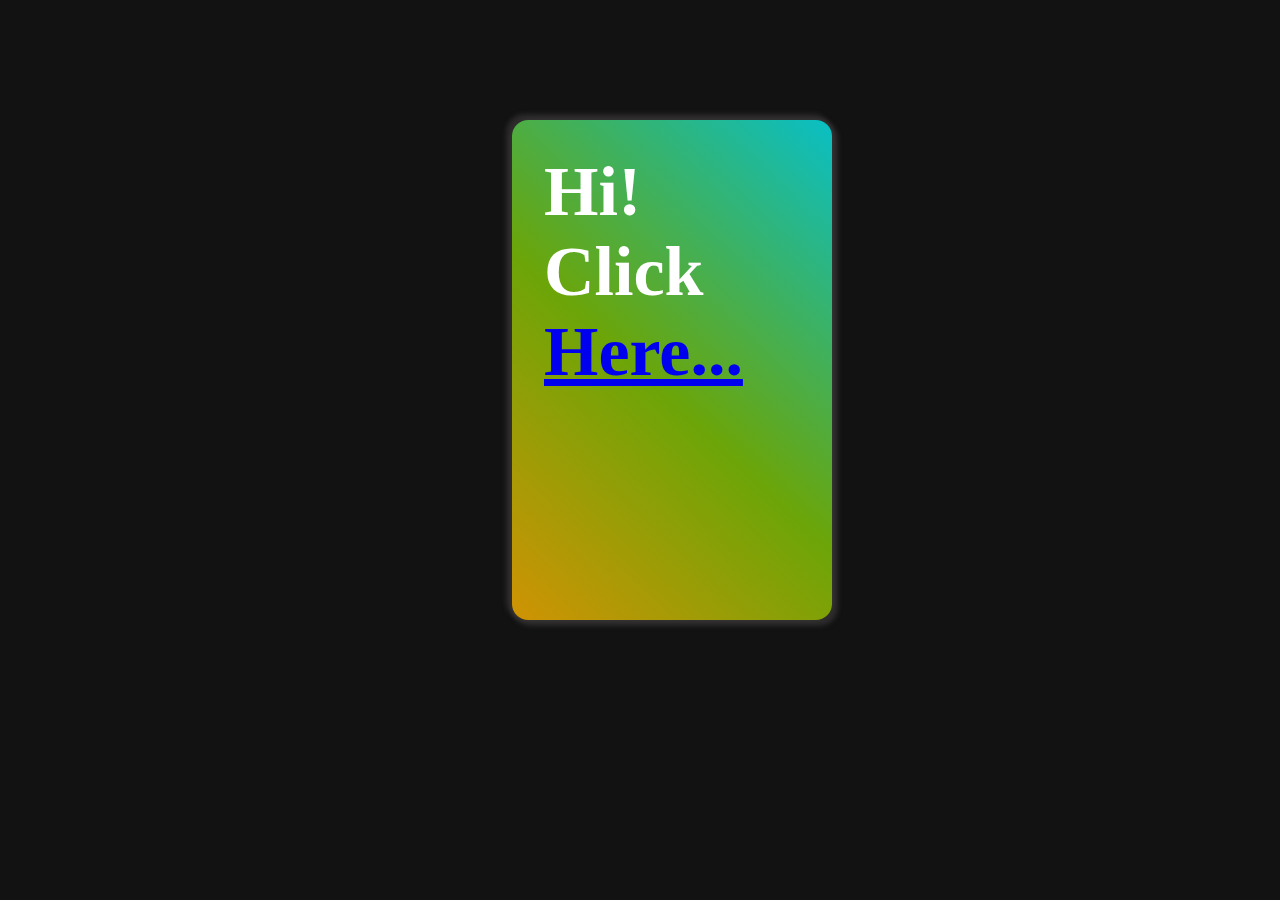
<file: 3D_Rotate_Card/file_1/index.html>
<!DOCTYPE html>
<html lang="en">
<head>
    <meta charset="UTF-8">
    <meta name="viewport" content="width=device-width, initial-scale=1.0">
    <title>3D_Card_Rotate</title>
    <link rel="stylesheet" href="style.css">
</head>
<body>
    <div class="card">
        <div class="card-side front">
            <div class="letter">Hi! Click <a href="#">Here...</a></div>
        </div>
        <div class="card-side back">
            <div class="letter">Cick Card Outside</div>
        </div>
    </div>    
</body>
</html>
</file>
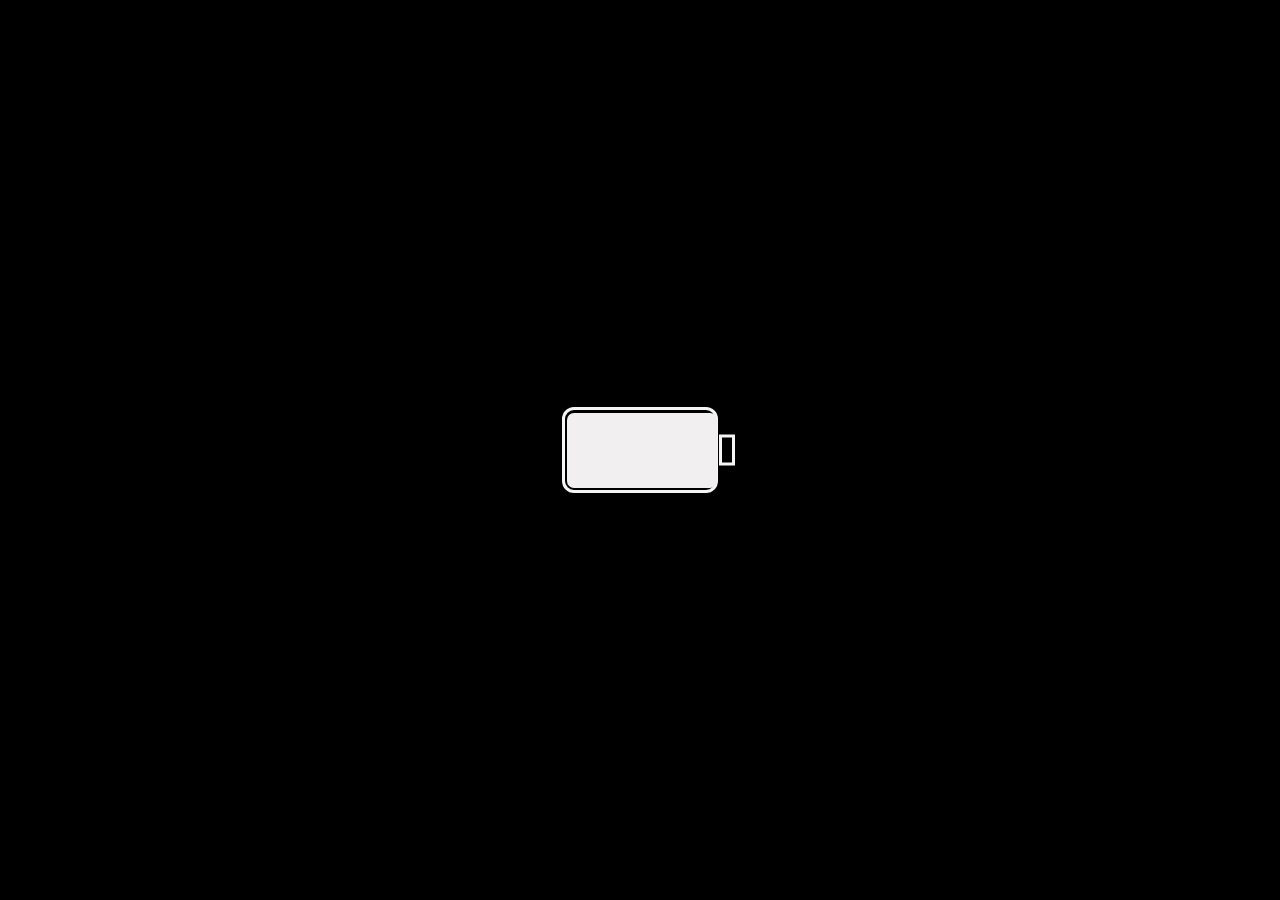
<file: battery files/file1/index.html>
<!DOCTYPE html>
<html lang="en">

<head>
    <meta charset="UTF-8">
    <meta name="viewport" content="width=device-width, initial-scale=1.0">
    <title>Battery Charging Animation</title>
    <link rel="stylesheet" href="style.css">
</head>

<body>
    <div class="main">
        <div class="main-outer">
            <div class="box"></div>
        </div>
    </div>
</body>

</html>
</file>
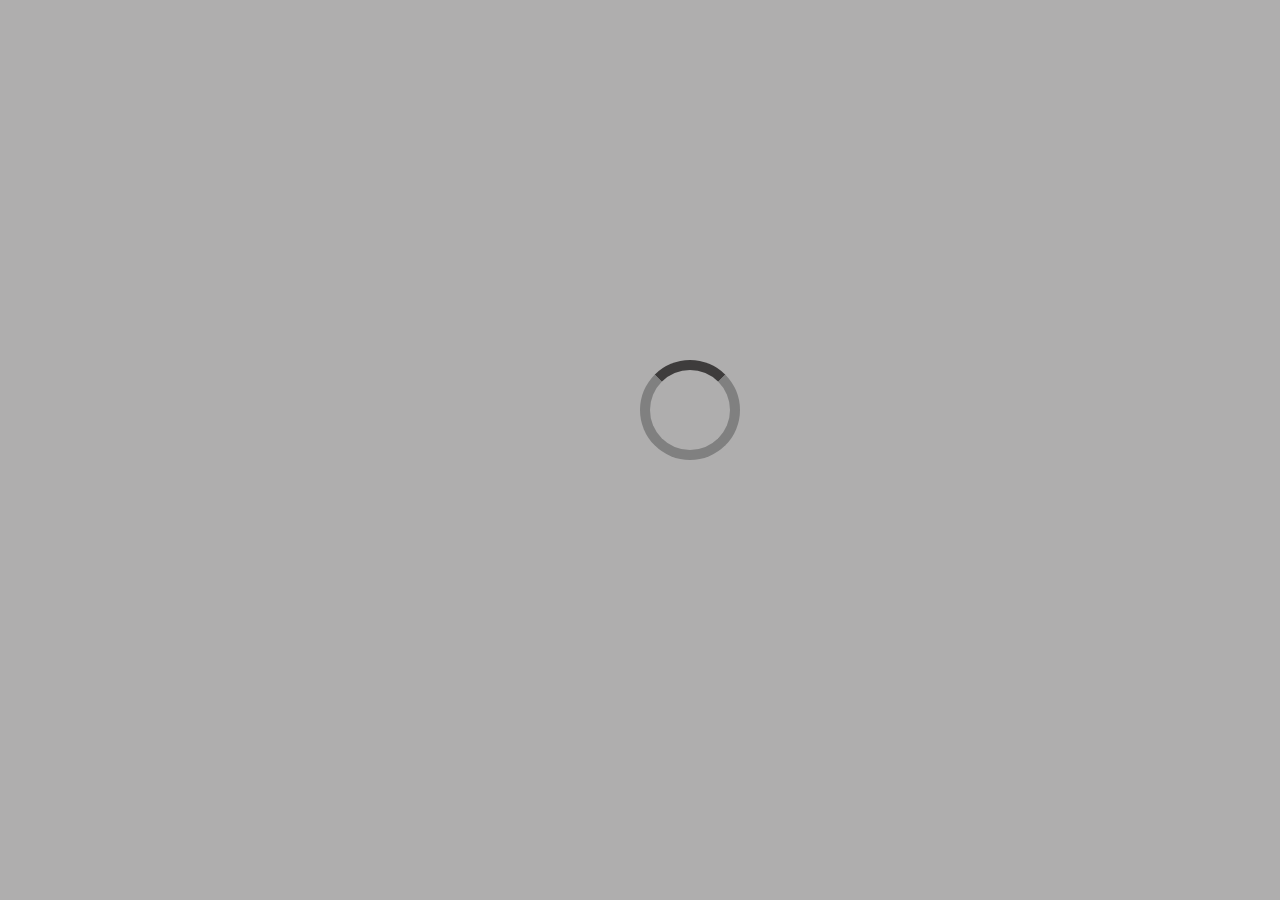
<file: loading icon files/file1/loader.html>
<!DOCTYPE html>
<html lang="en">
<head>
    <meta charset="UTF-8">
    <meta name="viewport" content="width=device-width, initial-scale=1.0">
    <title>Loader</title>
    <link rel="stylesheet" href="style.css">
</head>
<body>
    <div class="loader"></div>
</body>
</html>
</file>
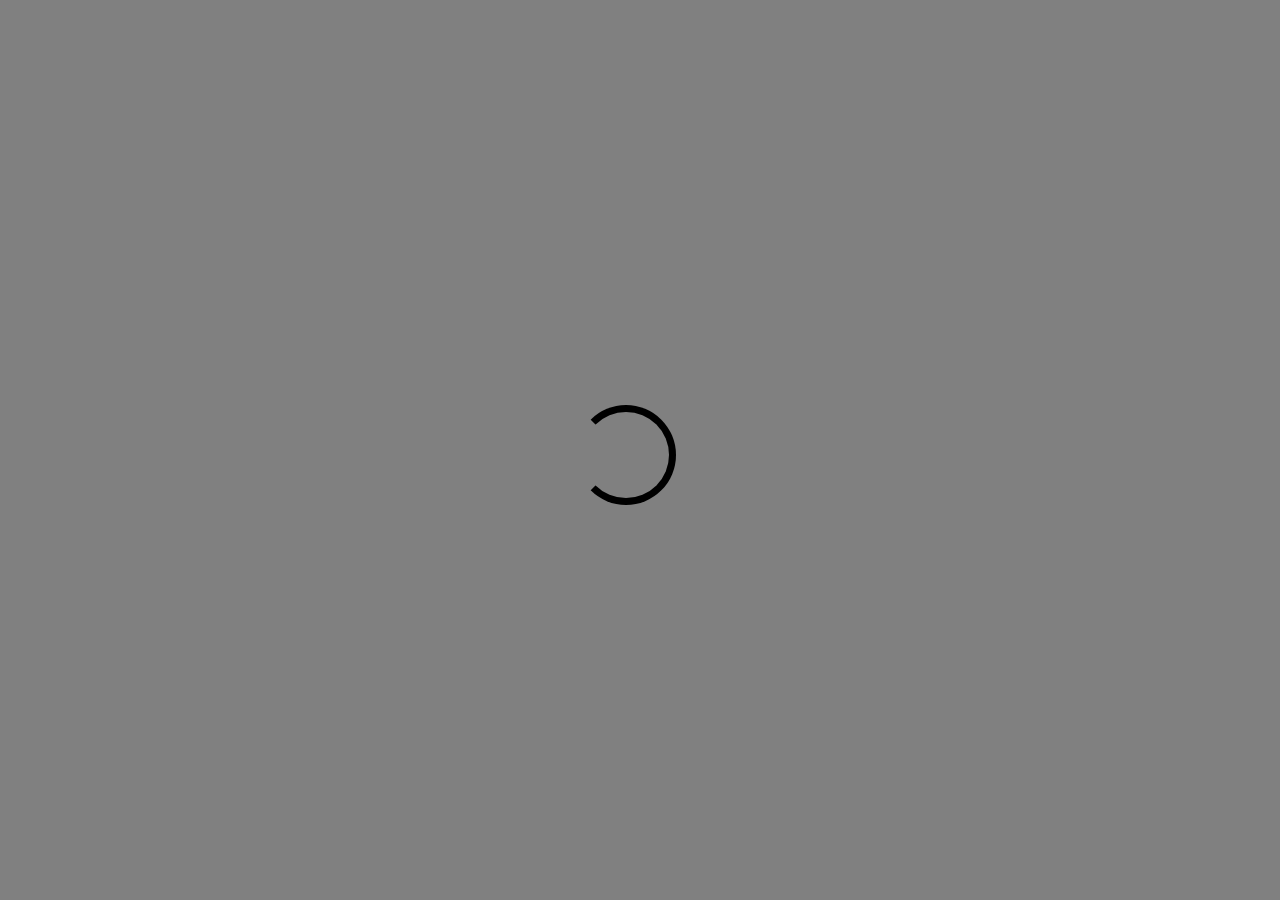
<file: loading icon files/file2/loader2.html>
<!DOCTYPE html>
<html lang="en">
<head>
    <meta charset="UTF-8">
    <meta name="viewport" content="width=device-width, initial-scale=1.0">
    <title>Loader 2</title>
    <link rel="stylesheet" href="style2.css">
</head>
<body>
    <div id="loader"></div>
</body>
</html>
</file>
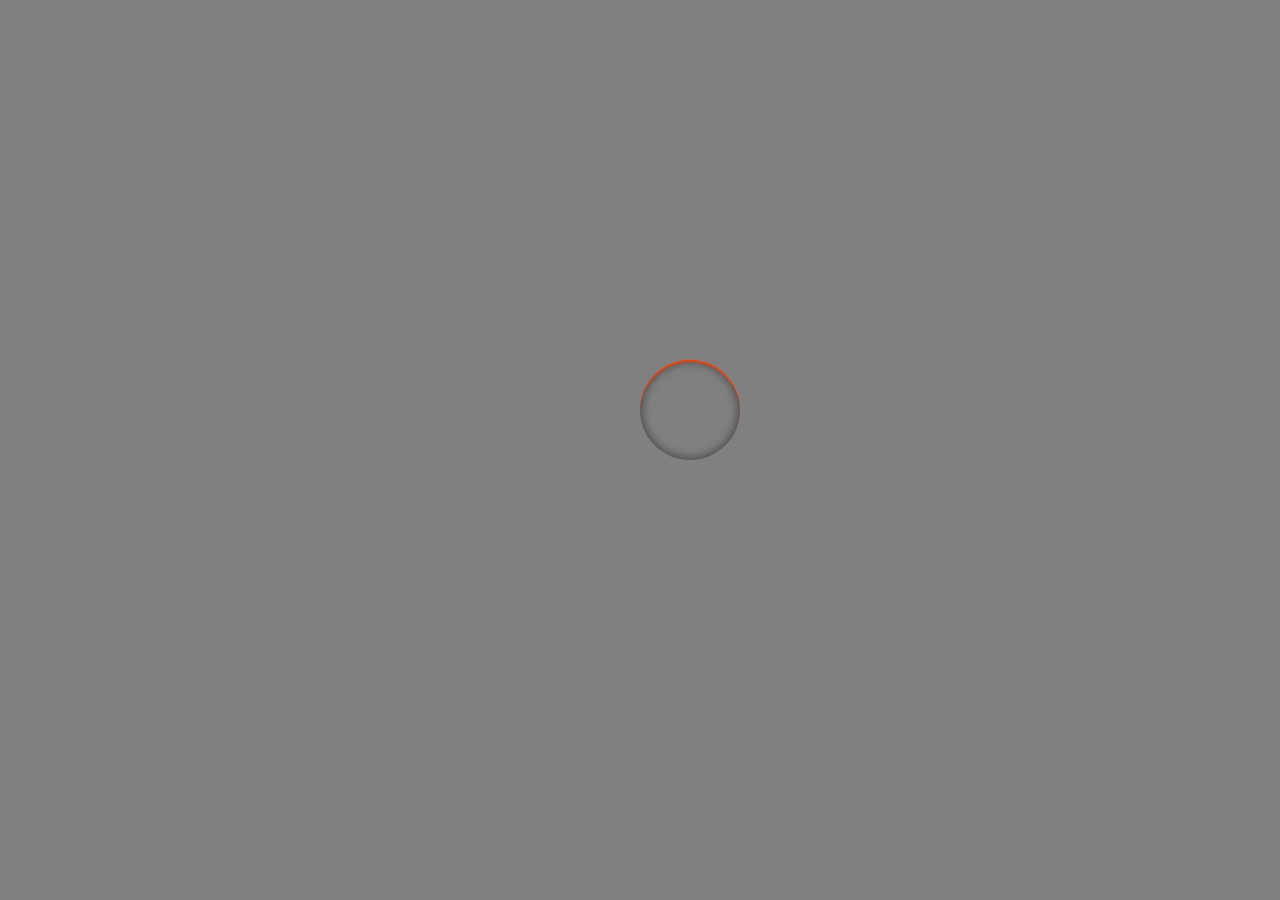
<file: loading icon files/file4/loader4.html>
<!DOCTYPE html>
<html lang="en">
<head>
    <meta charset="UTF-8">
    <meta name="viewport" content="width=device-width, initial-scale=1.0">
    <title>Loader</title>
    <link rel="stylesheet" href="loader-style4.css">
</head>
<body>
    <div class="loader"></div>
</body>
</html>
</file>
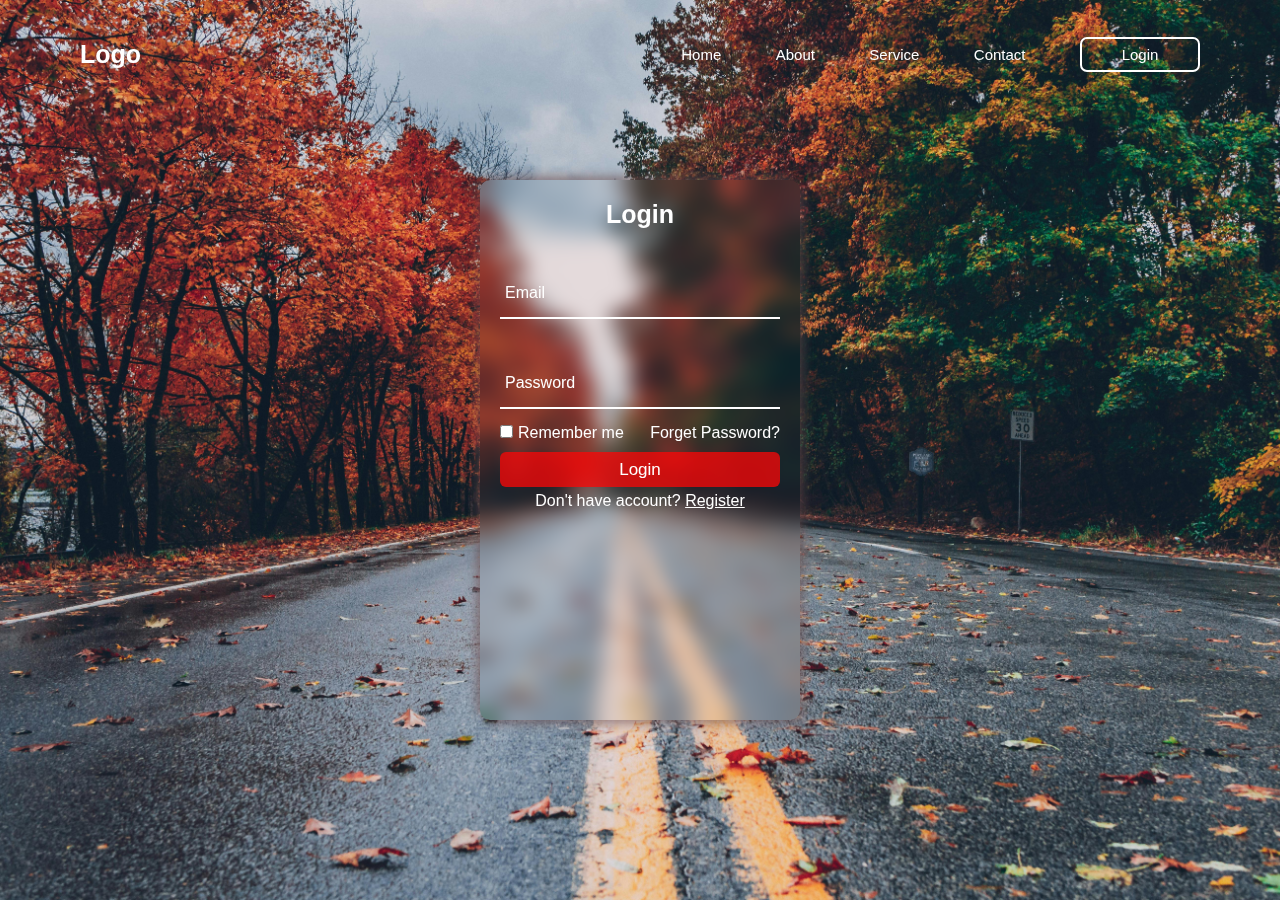
<file: login form files/file2/login2.html>
<!DOCTYPE html>
<html lang="en">

<head>
    <meta charset="UTF-8">
    <meta name="viewport" content="width=device-width, initial-scale=1.0">
    <title>Login Page</title>
    <link rel="stylesheet" href="https://cdnjs.cloudflare.com/ajax/libs/font-awesome/6.5.1/css/all.min.css"
        integrity="sha512-DTOQO9RWCH3ppGqcWaEA1BIZOC6xxalwEsw9c2QQeAIftl+Vegovlnee1c9QX4TctnWMn13TZye+giMm8e2LwA=="
        crossorigin="anonymous" referrerpolicy="no-referrer" />
    <link rel="stylesheet" href="login-style2.css">
</head>

<body>
    <header>
        <h2 class="logo">Logo</h2>
        <nav class="navigation">
            <a href="#">Home</a>
            <a href="#">About</a>
            <a href="#">Service</a>
            <a href="#">Contact</a>

            <button class="login-btn">Login</button>
        </nav>
    </header>

    <div class="wrapper">
        <span class="wrapper-close">
            <i class="fa-solid fa-xmark"></i>
        </span>
        <div class="form-box-login">
            <h2>Login</h2>
            <form action="">
                <div class="input-box">
                    <span class="icon">
                        <i class="fa-solid fa-envelope"></i>
                    </span>
                    <input type="email" required>
                    <label>Email</label>
                </div>

                <div class="input-box">
                    <span class="icon">
                        <i class="fa-solid fa-lock"></i>
                    </span>
                    <input type="password" required>
                    <label>Password</label>
                </div>

                <div class="remember-forget">
                    <label><input type="checkbox">Remember me</label>
                    <a href="#">Forget Password?</a>
                </div>

                <button class="login-register">Login</button>

                <div class="register-box">
                    <p>Don't have account? <a href="#">Register</a></p>
                </div>

            </form>
        </div>
    </div>
</body>

</html>
</file>
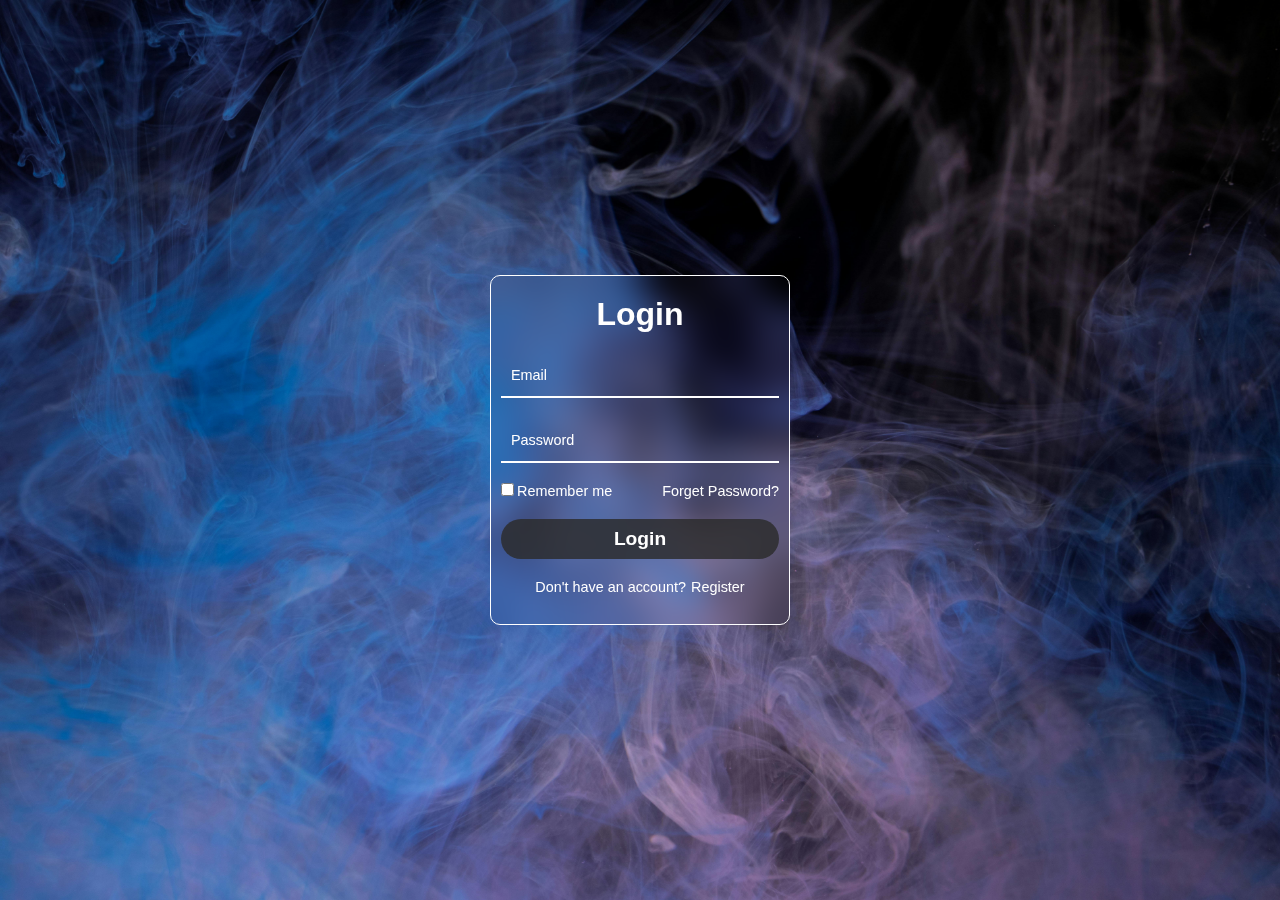
<file: login form files/file3/animatiotion-login.html>
<!DOCTYPE html>
<html lang="en">

<head>
    <meta charset="UTF-8">
    <meta name="viewport" content="width=device-width, initial-scale=1.0">
    <title>Animatiotion Login</title>
    <link rel="stylesheet" href="https://cdnjs.cloudflare.com/ajax/libs/font-awesome/6.5.1/css/all.min.css"
        integrity="sha512-DTOQO9RWCH3ppGqcWaEA1BIZOC6xxalwEsw9c2QQeAIftl+Vegovlnee1c9QX4TctnWMn13TZye+giMm8e2LwA=="
        crossorigin="anonymous" referrerpolicy="no-referrer" />
    <link rel="stylesheet" href="animatiotion-login.css">
</head>

<body>
    <div class="wrapper">
        <div class="login form-box">
            <form action="">
                <h2>Login</h2>
                <div class="input-box">
                    <span class="icon">
                        <i class="fa-solid fa-user"></i>
                    </span>
                    <input type="email" required>
                    <label for="">Email</label>
                </div>


                <div class="input-box">
                    <span class="icon">
                        <i class="fa-solid fa-lock"></i>
                    </span>
                    <input type="password" required>
                    <label for="">Password</label>
                </div>

                <div class="remember-forget">
                    <label><input type="checkbox">Remember me</label>
                    <a href="#">Forget Password?</a>
                </div>

                <button type="button">Login</button>

                <div class="register-link">
                    <p>Don't have an account?<a href="#">Register</a></p>
                </div>
            </form>
        </div>

    </div>
</body>

</html>
</file>
<file: 3D_Rotate_Card/file_1/style.css>
* {
  margin: 0;
  padding: 0;
  box-sizing: border-box;
}

body {
    background-color: rgb(18, 18, 18);
}

.card {
  position: relative;
  left: 40%;
  height: 600px;
  max-width: 400px;
  margin-top: 120px;
  background: none;
  perspective: 800px;
}

.card-side {
  height: 500px;
  position: absolute;
  top: 0;
  left: 0;
  width: 80%;
  padding: 32px;
  color: #fff;
  border-radius: 16px;
  box-shadow: 3px 3px 5px 3px #514e4e6d, -3px -3px 5px 3px #514e4e6d;
  backface-visibility: hidden;
  transition: all 0.8s ease;
}

.card-side.front {
  background-image: linear-gradient(
    43deg,
    #d09304 0%,
    #6ca508 46%,
    #09bfc5 100%
  );
}

.card-side.back {
  background-image: linear-gradient(160deg, #6414c5 0%, #cd0e61 100%);
  transform: rotateY(-180deg);
}

.letter {
  font-size: 70px;
  font-weight: 700;
}

.card:hover .card-side.back {
  transform: rotateY(0deg);
}

.card:hover .card-side.front {
  transform: rotateY(180deg);
}
</file>
<file: battery files/file1/style.css>
* {
    margin: 0;
    padding: 0;
}

.main {
    background: black;
    height: 100vh;
    width: 100%;
    display: flex;
    justify-content: center;
    align-items: center;
}

.box {
    width: 150px;
    height: 80px;
    border: 3px solid whitesmoke;
    border-radius: 12px;
    position: relative;
}

.box:before {
    content: "";
    position: absolute;
    top: 50%;
    right: -10px;
    transform: translate(10px, -50%);
    height: 25px;
    width: 10px;
    background-color: transparent;
    border: 3px solid whitesmoke;
}

.box:after {
    content: "";
    position: absolute;
    background-color: #f1efef;
    border-radius: 7px;
    top: 2.5px;
    left: 2px;
    height: 75px;
    width: 100%;
    animation: level 5s linear infinite;
}

@keyframes level {
    0%{
        width: 0%;
        background: red;
    }
    25%{
        width: 25%;
        background: orange;
    }
    50%{
        width: 50%;
        background: yellow;
    }
    75%{
        width: 75%;
        background: #d7fc03;
    }
    100%{
        width: 100%;
        background: green;
    }
}
</file>
<file: loading icon files/file1/style.css>
*{
    padding: 0;
    margin: 0;
    box-sizing: border-box;
    background: rgb(175, 174, 174);
}

.loader{
    height: 100px;
    width: 100px;
    position: absolute;
    top: 40%;
    left: 50%;
    border: 10px solid grey;
    border-top: 10px solid rgb(62, 60, 60);
    border-radius: 50%;
    animation: loader 3s linear 0s infinite forwards;
}
@keyframes loader {
    0%{
        transform: rotate(0);
    }
    100%{
        transform: rotate(360deg);
    }
}
</file>
<file: loading icon files/file2/style2.css>
* {
  margin: 0;
  padding: 0;
  box-sizing: border-box;
  background: grey;
}

#loader {
    height: 100px;
    width: 100px;
    border: 7px solid black;
    border-radius: 50%;
    border-left-color:transparent;
    position: absolute;
    top: 45%;
    left: 45%;
    animation: loader 1s linear 0s infinite forwards;
}



@keyframes loader {
    0%{
        transform: rotate(0deg);
    }
    100%{
        transform: rotate(360deg);
    }
}
</file>
<file: loading icon files/file4/loader-style4.css>
body {
  margin: 0;
  padding: 0;
  background-color: grey;
}

.loader {
    height: 100px;
    width: 100px;
    background: transparent;
    position: relative;
    left: 50vw;
    top: 40vh;

}

.loader::before, .loader::after {
    content: "";
    position: absolute;
    border-radius: 50%;
    inset:0;
    box-shadow: 0 0 10px 2px rgba(0, 0, 0, 0.429) inset;
    
}

.loader:after {
    box-shadow: 0 2px 0 #FF3D00 inset;
    animation: rotate 2s linear infinite;
  }
  
  @keyframes rotate {
    0% {  transform: rotate(0)}
    100% { transform: rotate(360deg)}
  }
</file>
<file: login form files/file2/login-style2.css>
* {
  margin: 0;
  padding: 0;
  font-family: Arial, Helvetica, sans-serif;
  box-sizing: border-box;
  color: white;
}

body {
  display: flex;
  flex-wrap: wrap;
  align-items: center;
  justify-content: center;
  background-image: url(Concrete-Road-Between-Trees.jpg);
  background-position: center;
  background-size: cover;
  background-repeat: no-repeat;
  min-height: 100vh;
}

header {
  height: 12vh;
  width: 100vw;
  display: flex;
  flex-wrap: wrap;
  align-items: center;
  justify-content: space-between;
  position: fixed;
  top: 0;
  left: 0;
  padding: 0 80px;
  z-index: 3;
}

.logo {
  font-size: 25px;
  user-select: none;
}

.navigation a {
  text-decoration: none;
  margin-left: 50px;
  font-size: 15px;
  font-weight: 500;
  position: relative;
}

.navigation a::after {
  content: "";
  position: absolute;
  height: 4px;
  width: 65px;
  background-color: white;
  left: -6px;
  top: 22px;
  border-radius: 5px;
  transform-origin: right;
  transform: scaleX(0);
  transition: transform 0.5s;
}

.navigation a:hover::after {
  transform: scaleX(1);
  transform-origin: left;
}

.navigation .login-btn {
  margin-left: 50px;
  font-size: 20px;
  outline: none;
  border: none;
  background-color: transparent;
  width: 120px;
  height: 35px;
  border: 2px solid white;
  border-radius: 7px;
  font-size: 15px;
  font-weight: 500;
  cursor: pointer;
  transition: 0.6s;
}

.login-btn:hover {
  background-color: white;
  color: black;
}

.wrapper {
  width: 25vw;
  height: 60vh;
  backdrop-filter: blur(10px);
  border-radius: 10px;
  box-shadow: 5px 5px 10px #6a4a4a7a, -5px -5px 10px #6a4a4a7a;
  padding: 20px;
  position: relative;
  overflow: hidden;
}

.wrapper-close{
  position: absolute;
  top: 0;
  right: 0;
  font-size: 25px;
  padding: 0 5px;
  background-color: #fb0606c1;
  border-bottom-left-radius: 10px;  
}

.form-box-login h2 {
  font-size: 25px;
  text-align: center;
}

.input-box {
  width: 100%;
  height: 50px;
  position: relative;
  border-bottom: 2px solid white;
  margin: 40px 0;
}

.icon {
  position: absolute;
  right: 13px;
  top: 15px;
  font-size: 20px;
}

.input-box input {
  width: 100%;
  height: 50px;
  background-color: transparent;
  border: none;
  outline: none;
  color: white;
  padding: 0 50px 0 5px;
  font-size: 17px;
  font-weight: 500;
}

.input-box label {
  position: absolute;
  top: 50%;
  left: 5px;
  transform: translateY(-50%);
  pointer-events: none;
}

.input-box input:focus ~ label,
.input-box input:valid ~ label {
  top: -5px;
  transition: top 0.5s;
}

.remember-forget {
  display: flex;
  flex-wrap: wrap;
  justify-content: space-between;
  margin: -25px 0 10px;
  font-weight: 500;
}
.remember-forget label input{
  accent-color: #420909e0;
  margin-right: 5px;
}

.remember-forget a {
  text-decoration: none;
}

.remember-forget a:hover{
  text-decoration: underline;
}

.login-register {
  width: 100%;
  height: 35px;
  border-radius: 6px;
  border: none;
  outline: none;
  background-color: #fb0606c1;
  font-size: 17px;
  font-weight: 500;
  color: white;
}

.register-box {
  margin-top: 5px;
}

.register-box p{
  text-align: center;
}
</file>
<file: login form files/file3/animatiotion-login.css>
* {
  margin: 0;
  padding: 0;
  color: white;
  font-family: Arial, Helvetica, sans-serif;
  box-sizing: border-box;
}

.wrapper {
  display: flex;
  justify-content: center;
  align-items: center;
  background: url("fog.jpg") no-repeat;
  background-position: center;
  background-size: cover;
  min-height: 100vh;
  animation: anime 5s infinite;
}

@keyframes anime {
  100% {
    filter: hue-rotate(360deg);
  }
}

.form-box {
  background: transparent;
  backdrop-filter: blur(15px);
  border-radius: 10px;
  padding: 20px 10px;
  width: 300px;
  height: 350px;
  border: 1px solid white;
}

.wrapper h2 {
  text-align: center;
  font-size: 2em;
  font-weight: 700;
}

.wrapper .input-box {
  margin-top: 25px;
  height: 40px;
  width: 100%;
  border-bottom: 2px solid white;
  position: relative;
}

.wrapper .input-box .icon {
  position: absolute;
  top: 5px;
  right: 10px;
}

.wrapper .input-box .icon i {
  padding: 5px;
}
.wrapper .input-box input {
  height: 100%;
  width: 100%;
  background-color: transparent;
  border: none;
  outline: none;
  padding: 0 40px 0 10px;
  font-size: 0.9em;
}

.wrapper .input-box label {
  position: absolute;
  left: 10px;
  top: 50%;
  font-size: 0.9em;
  transform: translateY(-10px);
  transition: 0.5s;
  pointer-events: none;
}

.input-box input:focus ~ label,
.input-box input:valid ~ label {
  top: -5px;
}

.remember-forget {
  display: flex;
  justify-content: space-between;
  font-size: 0.9em;
  margin-top: 20px;
}

.remember-forget label input {
  margin-right: 3px;
}

.remember-forget a {
  text-decoration: none;
}

.remember-forget a:hover {
  text-decoration: underline;
}

.wrapper button {
  width: 100%;
  height: 40px;
  margin-top: 20px;
  border-radius: 20px;
  background-color: #2c2c2bd3;
  border: none;
  outline: none;
  font-size: 1.2em;
  font-weight: 700;
}

.register-link {
  margin-top: 20px;
  text-align: center;
  font-size: 0.9em;
}

.register-link a {
  text-decoration: none;
  padding-left: 5px;
}

.register-link a:hover {
  text-decoration: underline;
}

@media screen and (max-width:300px) {
    .form-box {
    width: 100vw;
    height: 350px;
}
}
</file>
